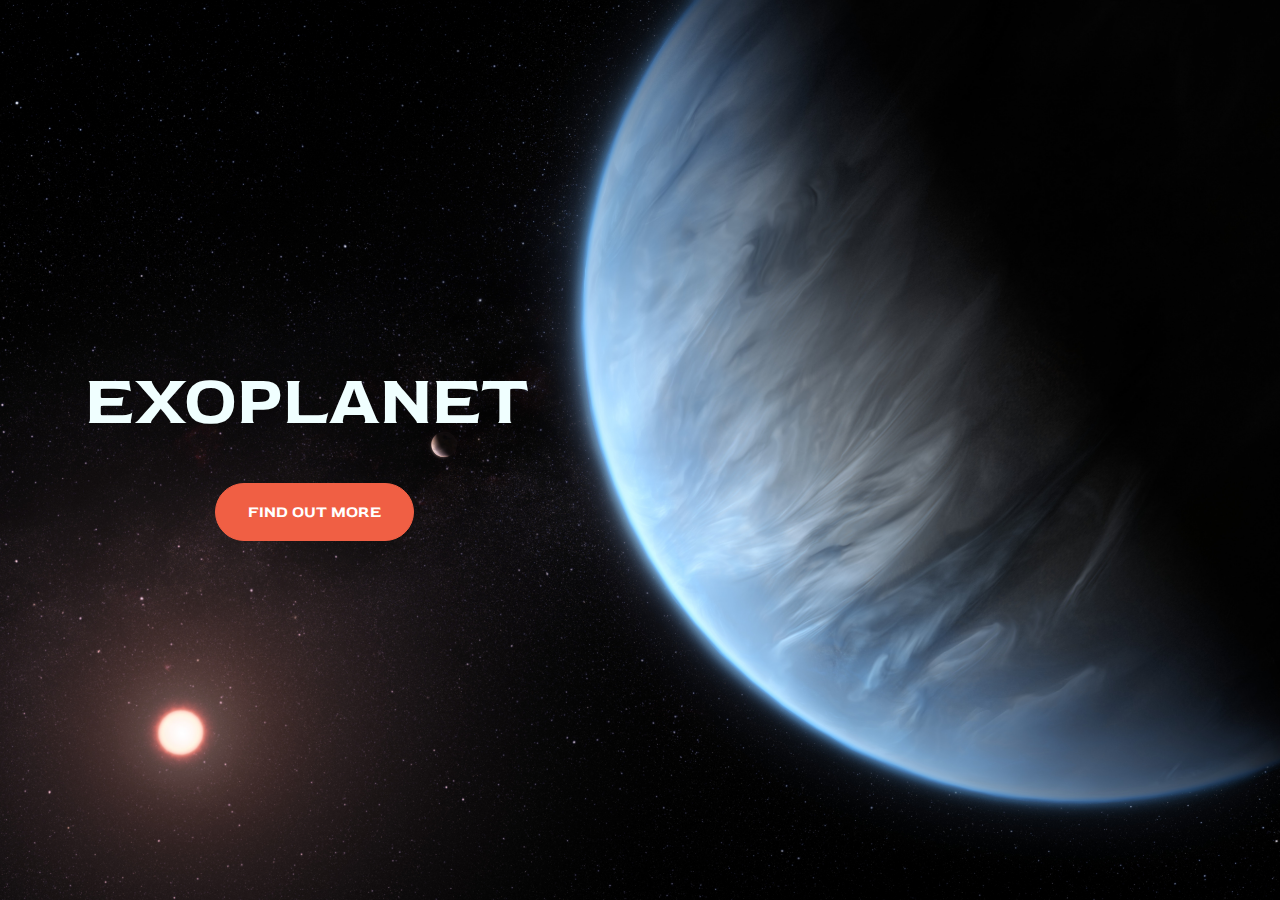
<file: index.html>
<!DOCTYPE html>
<html>
<head>
	
	<title>Exoplanet</title>
	<!-- Responsive style -->
    <!-- Required meta tags -->
    <meta charset="utf-8">
     <meta name="viewport" content="width=device-width, initial-scale=1, shrink-to-fit=no">

    <link href="https://fonts.googleapis.com/css2?family=Red+Rose&display=swap" rel="stylesheet">

     <link rel="stylesheet" href="https://stackpath.bootstrapcdn.com/bootstrap/4.3.1/css/bootstrap.min.css" integrity="sha384-ggOyR0iXCbMQv3Xipma34MD+dH/1fQ784/j6cY/iJTQUOhcWr7x9JvoRxT2MZw1T" crossorigin="anonymous">

    <link rel="stylesheet" type="text/css" href="style.css">

</head>
<body>
	<div class="container d-flex align-items-center h-100">
      <div class="row ">
        <header class="text-center col-3">
          <h1 class="text-uppercase"> <strong>Exoplanet
          </strong></h1>
        </header>
     <div class="buffer col-12"></div>
        <section class="text-center col-8">
       <a href="info.html"><button class="btn btn-primary btn-xl">Find out more</button></a>
        </section> 
      </div>  
    </div>

</body>
</html>
</file>
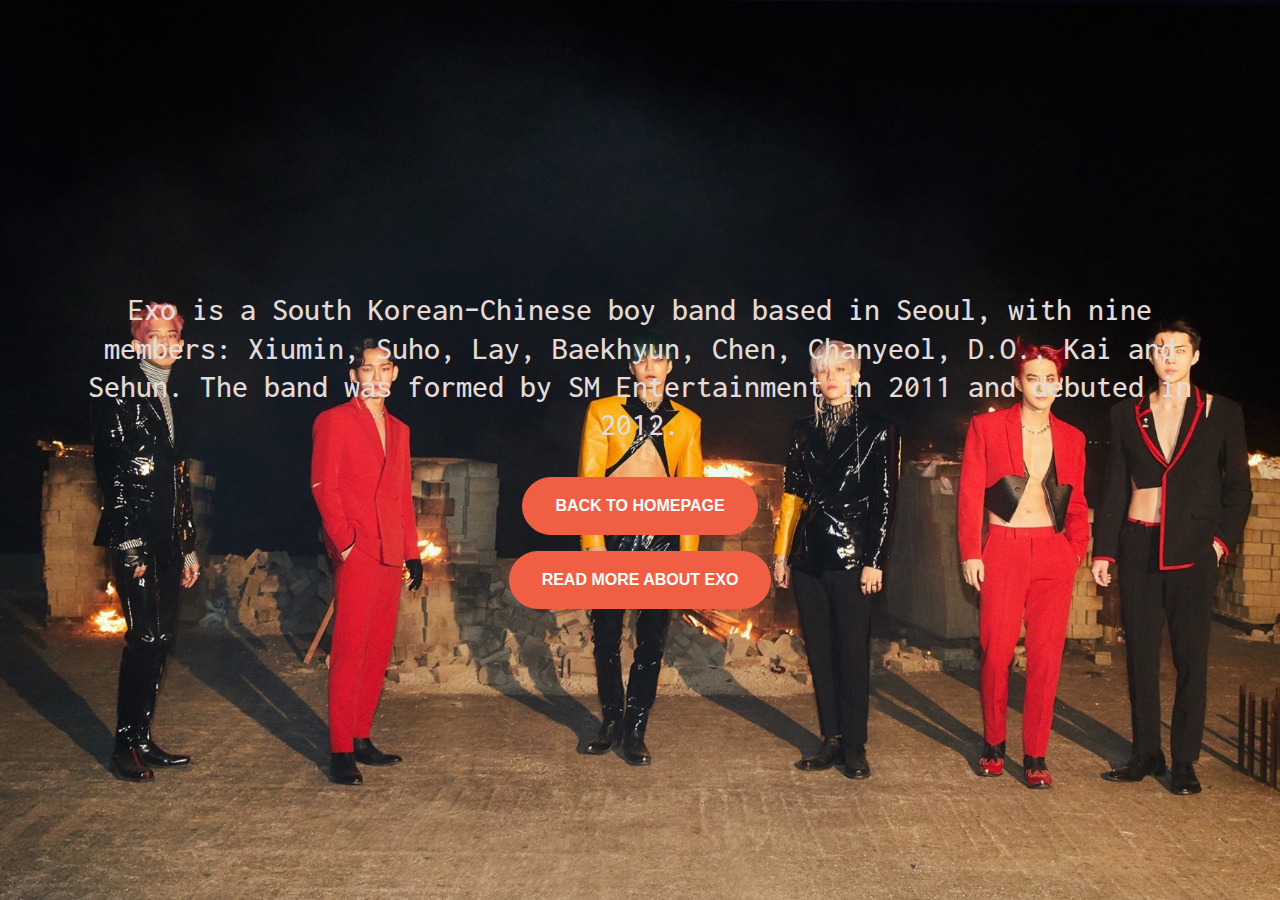
<file: about.html>
<!DOCTYPE html>
<html>
  <head>
    <title>About</title>
    <!-- Responsive style -->
    <!-- Required meta tags -->
    <meta charset="utf-8">
     <meta name="viewport" content="width=device-width, initial-scale=1, shrink-to-fit=no">

    <!-- Google Fonts -->
    <link href="https://fonts.googleapis.com/css2?family=Inconsolata&display=swap" rel="stylesheet">

    <!-- Bootstrap CSS from a CDN. This way you don't have to include the bootstrap file yourself -->
    <link rel="stylesheet" href="https://stackpath.bootstrapcdn.com/bootstrap/4.3.1/css/bootstrap.min.css" integrity="sha384-ggOyR0iXCbMQv3Xipma34MD+dH/1fQ784/j6cY/iJTQUOhcWr7x9JvoRxT2MZw1T" crossorigin="anonymous">
    
    <!-- Your own stylesheet -->
    <link rel="stylesheet" type="text/css" href="about.css">
  </head>
  <body>
    <div class="container d-flex align-items-center h-100">
      <div class="row">
        <header class="text-center col-12">
          <h3> 
        

 			<p>Exo is a South Korean–Chinese boy band based in Seoul, with nine members: Xiumin, Suho, Lay, Baekhyun, Chen, Chanyeol, D.O., Kai and Sehun. The band was formed by SM Entertainment in 2011 and debuted in 2012.</p>
 			
 		
      	 </h3>
        </header>
        <div class="buffer col-12"></div>
        <section class="text-center col-12">
       <a href="info.html"><button class="btn btn-primary btn-xl">Back to Homepage</button></a>
        </section> 
        <div class="buffer col-12"></div>
        <section class="text-center col-12">
       <a href="https://en.wikipedia.org/wiki/Exo_(band)"><button class="btn btn-primary btn-xl">Read more about EXO</button></a>
        </section> 
      </div>  
    </div>
  </body>
</html>
</file>
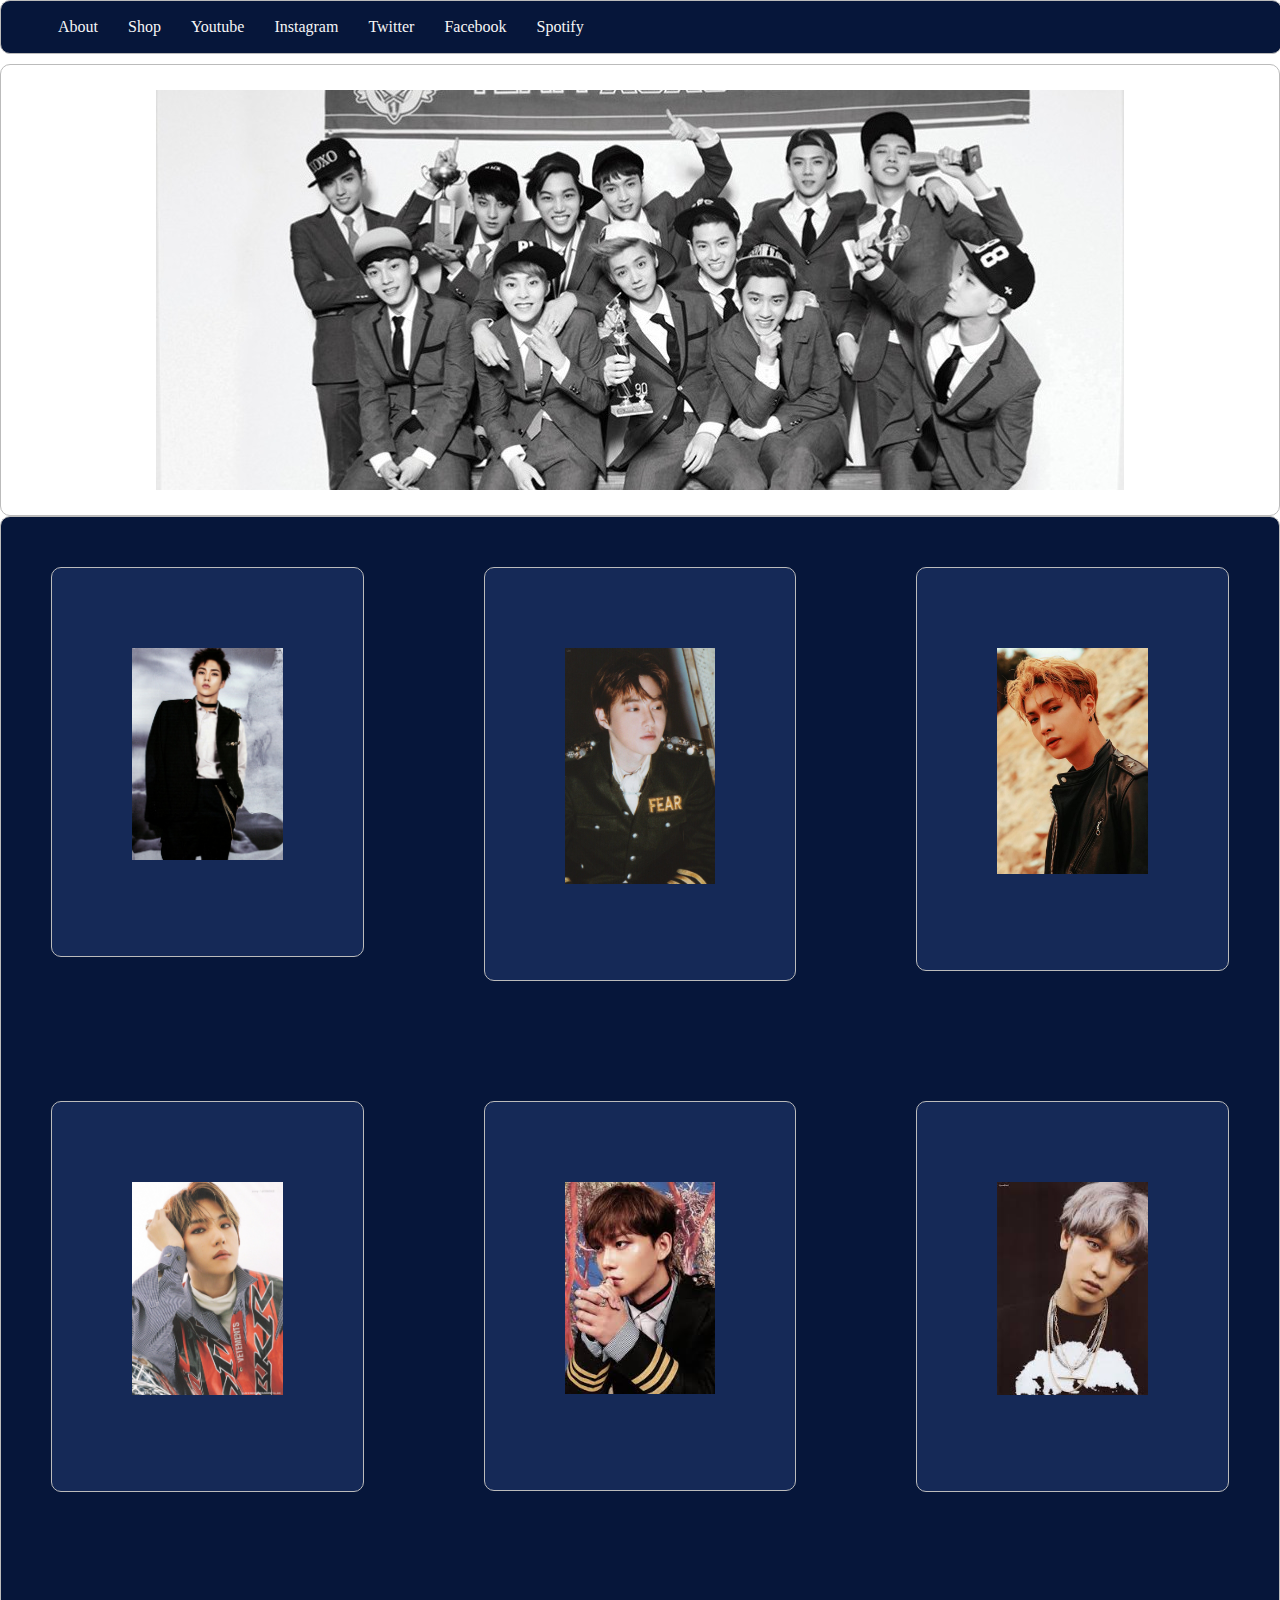
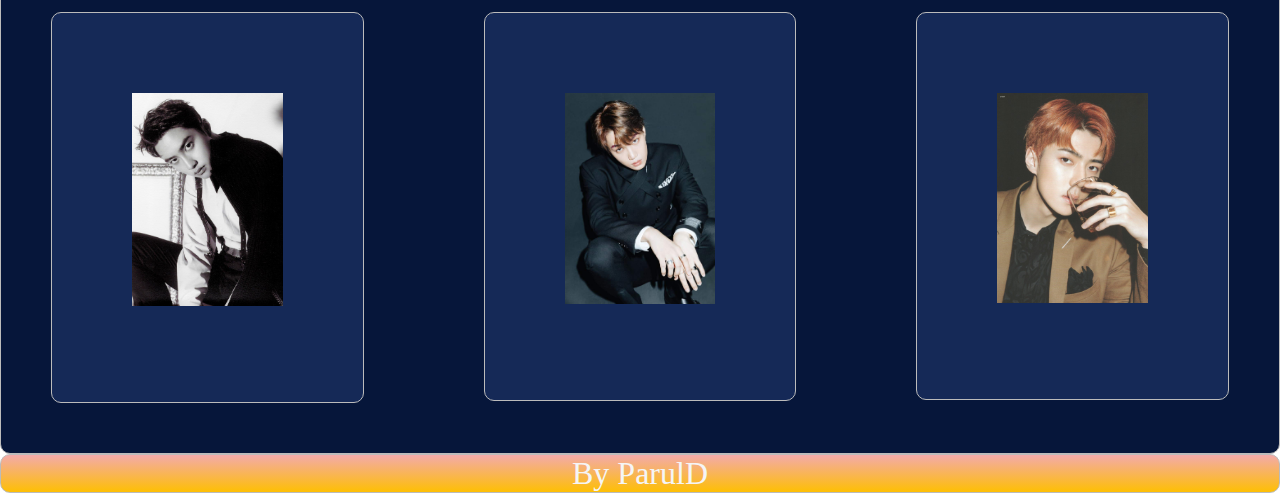
<file: info.html>
<!DOCTYPE html>
<html>
<head>
  <title>Exoplanet</title>
  <link rel="stylesheet" type="text/css" href="./info.css">
</head>
<body>
  <nav class="zone green sticky">
    <ul class="main-nav">
        <li><a href="about.html">About</a></li>
        <li><a href="https://smglobalshop.com/collections/exo">Shop</a></li>
        <li><a href="https://www.youtube.com/channel/UCzCedBCSSltI1TFd3bKyN6g">Youtube</a></li>
        <li><a href="https://www.instagram.com/weareone.exo/?hl=en">Instagram</a></li>
        <li><a href="https://twitter.com/weareoneEXO?ref_src=twsrc%5Egoogle%7Ctwcamp%5Eserp%7Ctwgr%5Eauthor">Twitter</a></li>
        <li><a href="https://www.facebook.com/weareoneEXO/">Facebook</a></li>
         <li><a href="https://open.spotify.com/artist/3cjEqqelV9zb4BYE3qDQ4O">Spotify</a></li>
        
    </ul>
  </nav>
   <div class="buffer col-12"></div>
   <div class="container zone cover"> </div>

  <div class="zone blue grid-wrapper">

   <!--   <div class="flip-card">
      <div class="flip-card-inner">
        <div class="flip-card-front"> -->


    <a href="https://kprofiles.com/xiumin-exo-profile-facts-xiumin-ideal-type/"> 
      <div class="box zone"> <img src="./img/xiumin.jpg"></div></a>

    <a href="https://kprofiles.com/suho-exo-profile-facts-suho-ideal-type/">
      <div class="box zone"><img src="./img/suho.jpg"></div></a>

    <a href="https://kprofiles.com/lay-profile-facts-lay-exo-ideal-type/">
      <div class="box zone"><img src="./img/lay.jpg"></div></a>

    <a href="https://kprofiles.com/baekhyun-profile-facts-baekhyun-ideal-type/">
      <div class="box zone"><img src="./img/baekhyun.jpg"></div></a>

    <a href="https://kprofiles.com/chen-exo-profile-facts-chen-ideal-type/">
      <div class="box zone"><img src="./img/chen.jpg"></div></a>

    <a href="https://kprofiles.com/chanyeol-profile-facts-chanyeol-ideal-type/">
      <div class="box zone"><img src="./img/chanyeol.jpg"></div></a>

    <a href="https://kprofiles.com/do-exo-profile-facts-do-ideal-type/">
      <div class="box zone"><img src="./img/do.jpg"></div></a>

    <a href="https://kprofiles.com/kai-profile-facts-kai-ideal-type/">
      <div class="box zone"><img src="./img/kai.jpg"></div></a>

    <a href="https://kprofiles.com/sehun-profile-facts-sehun-ideal-type/">
      <div class="box zone"><img src="./img/sehun.jpg"></div></a>
    
<!--     </div>
      </div>
  </div>

    <div class="flip-card">
      <div class="flip-card-inner">
        <div class="flip-card-front">
          <img src="./img/sehun.jpg" alt="Avatar" style="width:300px;height:300px;">
        </div>
        <div class="flip-card-back">
          <h1>John Doe</h1> 
          <p>Architect & Engineer</p> 
          <p>We love that guy</p>
        </div>
      </div>
  </div>
 -->

  </div>
  <footer class="zone yellow" ><a href="https://github.com/paruldiwakar">By ParulD</a></footer>
</div>
</body>
</html>
</file>
<file: style.css>
body,
html {
  width: 100%;
  height: 100%;
  font-family: 'Red Rose', cursive;
  background: url(exoplanet.jpg) no-repeat center center fixed; 
  -webkit-background-size: cover;
  -moz-background-size: cover;
  -o-background-size: cover;
  background-size: cover;
}

h1 {
	color: azure;
	font-size: 70px
}

.buffer {
	height: 2rem;
}

.btn {
	font-weight: 700;
	border-radius: 100px;
	text-transform: uppercase;
}
.btn-xl {
	padding: 1rem 2rem;
}
.btn-primary {
	background-color: #F05F44;
	border-color: #F05F44;
}
.btn-primary:hover {
	background-color: #ee4b08;
	border-width: 4px;
	border-color: #ee4b08;
}
</file>
<file: about.css>
body,
html {
  width: 100%;
  height: 100%;
  font-family: 'Montserrat', sans-serif;
  background: url(obsession.jpeg) no-repeat center center fixed; 
  -webkit-background-size: cover;
  -moz-background-size: cover;
  -o-background-size: cover;
  background-size: cover;
}

h3 {
	font-size: 2rem;
	color: #e2dbdb;
	font-family: 'Inconsolata', monospace;
}

.buffer {
	height: 1rem;
}
.btn {
	font-weight: 700;
	border-radius: 100px;
	text-transform: uppercase;
}
.btn-xl {
	padding: 1rem 2rem;
}
.btn-primary {
	background-color: #F05F44;
	border-color: #F05F44;
}
.btn-primary:hover {
	background-color: #ee4b08;
	border-width: 4px;
	border-color: #ee4b08;
}
</file>
<file: info.css>
body {
    margin: 0 auto;
}

.zone {
    /*padding:30px 50px;*/
    /*cursor:pointer;*/
    color: #06163A;
    font-size:2em;
    border-radius:10px;
    border:1px solid #bbb;
    transition: all 0.3s linear;
}

.zone:hover {
    -webkit-box-shadow:rgba(0,0,0,0.8) 0px 5px 15px, inset rgba(0,0,0,0.15) 0px -10px 20px;
    -moz-box-shadow:rgba(0,0,0,0.8) 0px 5px 15px, inset rgba(0,0,0,0.15) 0px -10px 20px;
    -o-box-shadow:rgba(0,0,0,0.8) 0px 5px 15px, inset rgba(0,0,0,0.15) 0px -10px 20px;
    box-shadow:rgba(0,0,0,0.8) 0px 5px 15px, inset rgba(0,0,0,0.15) 0px -10px 20px;
}

.buffer {
    height: 4rem;
}

/***********************************************************************
 *  Nav Bar
 **********************************************************************/
.main-nav {
    display: flex;
    list-style: none;
    margin: 2px;
    font-size: 0.5em;
}

@media only screen and (max-width: 600px) {
    .main-nav {
        font-size: 0.5em;
        padding: 0;
    }
}

.sticky {
  position: fixed;
  top: 0;
  width: 100%;
}

li {
    padding: 15px;
}

a {
    color: #f5f5f6;
    text-decoration: none;
}
    

/***********************************************************************
 *  Cover
 **********************************************************************/
.container {
    /*show heigh: auto*/
    height: 50vh; 
    display: flex;
    align-items: center;
    justify-content: center;
    background: url(img/cover.jpg) no-repeat center center ;

 
}

/***********************************************************************
 *  Grid Panel
 **********************************************************************/
.grid-wrapper {
    display: grid;
    grid-template-columns: repeat(auto-fill, minmax(350px, 1fr));
    grid-gap: 20px;
}

.box {
    background-color: #152957; 
    padding: 80px;
    margin: 50px;
}

.box > img {
    width: 100%;
}

/***********************************************************************
 *  Card Flip
 **********************************************************************/

/* The flip card container - set the width and height to whatever you want. We have added the border property to demonstrate that the flip itself goes out of the box on hover (remove perspective if you don't want the 3D effect */
.flip-card {
  background-color: transparent;
  width: 300px;
  height: 200px;
  border: 1px solid #f1f1f1;
  perspective: 1000px; /* Remove this if you don't want the 3D effect */
}

/* This container is needed to position the front and back side */
.flip-card-inner {
  position: relative;
  width: 100%;
  height: 100%;
  text-align: center;
  transition: transform 0.8s;
  transform-style: preserve-3d;
}

/* Do an horizontal flip when you move the mouse over the flip box container */
.flip-card:hover .flip-card-inner {
  transform: rotateY(180deg);
}

/* Position the front and back side */
.flip-card-front, .flip-card-back {
  position: absolute;
  width: 100%;
  height: 100%;
  -webkit-backface-visibility: hidden; /* Safari */
  backface-visibility: hidden;
}

/* Style the front side (fallback if image is missing) */
.flip-card-front {
  background-color: #bbb;
  color: black;
}

/* Style the back side */
.flip-card-back {
  background-color: dodgerblue;
  color: white;
  transform: rotateY(180deg);
}




/***********************************************************************
 *  Footer
 **********************************************************************/
footer {
    text-align: center;
}

/*https://paulund.co.uk/how-to-create-shiny-css-buttons*/
/***********************************************************************
 *  Green Background
 **********************************************************************/
.green {
    background: #06163A; /* Old browsers */
}

/***********************************************************************
 *  Yellow Background
 **********************************************************************/
.yellow {
    background: #F3AAAA; /* Old browsers */
    background: -moz-linear-gradient(top, #F3AAAA 0%, #febf04 100%); /* FF3.6+ */
    background: -webkit-gradient(linear, left top, left bottom, color-stop(0%,#F3AAAA), color-stop(100%,#febf04)); /* Chrome,Safari4+ */
    background: -webkit-linear-gradient(top, #F3AAAA 0%,#febf04 100%); /* Chrome10+,Safari5.1+ */
    background: -o-linear-gradient(top, #F3AAAA 0%,#febf04 100%); /* Opera 11.10+ */
    background: -ms-linear-gradient(top, #F3AAAA 0%,#febf04 100%); /* IE10+ */
    background: linear-gradient(top, #F3AAAA 0%,#febf04 100%); /* W3C */
}

/***********************************************************************
 *  Blue Background
 **********************************************************************/
.blue {
    background: #06163A; /* Old browsers */

}
</file>
